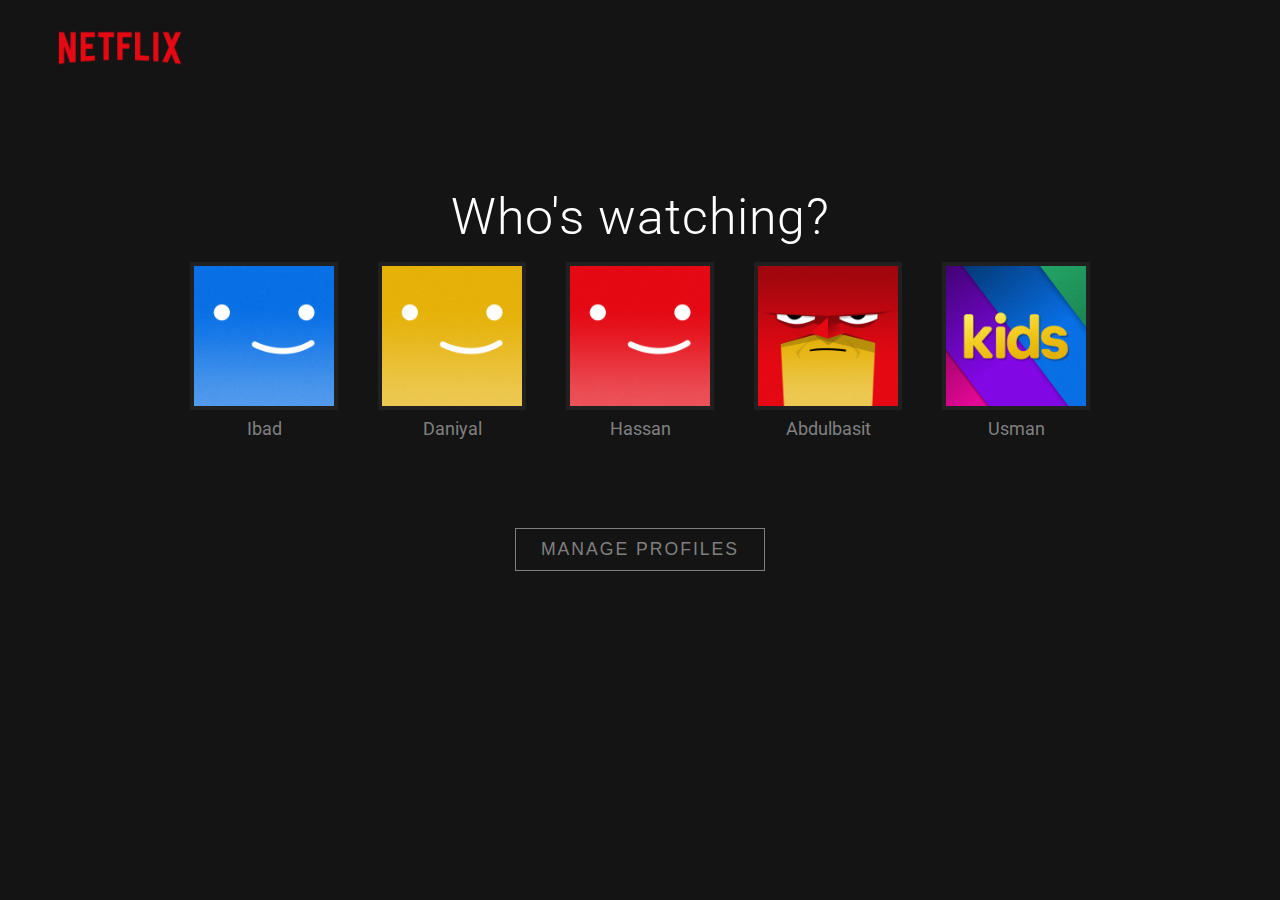
<file: index.html>
<html>
  <head>
    <title>SASS PROJECT 2</title>
    <link rel="stylesheet" href="style.css" />
    <link
      href="https://fonts.googleapis.com/css?family=Roboto"
      rel="stylesheet"
    />
  </head>
  <body>
    <a href="JavaScript:Void(0);"
      ><img src="images/logo.png" id="logoPicture" alt=""
    /></a>
    <div class="container">
      <h1>Who's watching?</h1>
      <div>
        <a href="user/user.html"><img src="images/piac1.png" alt=""/></a>
        <p>Ibad</p>
      </div>
      <div>
        <a href="user/user.html"><img src="images/pic2.png" alt=""/></a>
        <p>Daniyal</p>
      </div>
      <div>
        <a href="user/user.html"><img src="images/pic3.png" alt=""/></a>
        <p>Hassan</p>
      </div>
      <div>
        <a href="user/user.html"><img src="images/pic4.png" alt=""/></a>
        <p>Abdulbasit</p>
      </div>
      <div>
        <a href="user/user.html"><img src="images/pic5.png" alt=""/></a>
        <p>Usman</p>
      </div>
    </div>
    <div id="manageProfile">
      <button>MANAGE PROFILES</button>
    </div>
  </body>
</html>
</file>
<file: style.css>
html,
body,
div,
span,
applet,
object,
iframe,
h1,
h2,
h3,
h4,
h5,
h6,
p,
blockquote,
pre,
a,
abbr,
acronym,
address,
big,
cite,
code,
del,
dfn,
em,
img,
ins,
kbd,
q,
s,
samp,
small,
strike,
strong,
sub,
sup,
tt,
var,
b,
u,
i,
center,
dl,
dt,
dd,
ol,
ul,
li,
fieldset,
form,
label,
legend,
table,
caption,
tbody,
tfoot,
thead,
tr,
th,
td,
article,
aside,
canvas,
details,
embed,
figure,
figcaption,
footer,
header,
hgroup,
menu,
nav,
output,
ruby,
section,
summary,
time,
mark,
audio,
video {
  margin: 0;
  padding: 0;
  border: 0;
  font-size: 100%;
  font: inherit;
  vertical-align: baseline; }

/* make sure to set some focus styles for accessibility */
:focus {
  outline: 0; }

/* HTML5 display-role reset for older browsers */
article,
aside,
details,
figcaption,
figure,
footer,
header,
hgroup,
menu,
nav,
section {
  display: block; }

body {
  line-height: 1; }

ol,
ul {
  list-style: none; }

blockquote,
q {
  quotes: none; }

blockquote:before,
blockquote:after,
q:before,
q:after {
  content: "";
  content: none; }

table {
  border-collapse: collapse;
  border-spacing: 0; }

input[type="search"]::-webkit-search-cancel-button,
input[type="search"]::-webkit-search-decoration,
input[type="search"]::-webkit-search-results-button,
input[type="search"]::-webkit-search-results-decoration {
  -webkit-appearance: none;
  -moz-appearance: none; }

input[type="search"] {
  -webkit-appearance: none;
  -moz-appearance: none;
  -webkit-box-sizing: content-box;
  -moz-box-sizing: content-box;
  box-sizing: content-box; }

textarea {
  overflow: auto;
  vertical-align: top;
  resize: vertical; }

/**
 * Correct `inline-block` display not defined in IE 6/7/8/9 and Firefox 3.
 */
audio,
canvas,
video {
  display: inline-block;
  *display: inline;
  *zoom: 1;
  max-width: 100%; }

/**
 * Prevent modern browsers from displaying `audio` without controls.
 * Remove excess height in iOS 5 devices.
 */
audio:not([controls]) {
  display: none;
  height: 0; }

/**
 * Address styling not present in IE 7/8/9, Firefox 3, and Safari 4.
 * Known issue: no IE 6 support.
 */
[hidden] {
  display: none; }

/**
 * 1. Correct text resizing oddly in IE 6/7 when body `font-size` is set using
 *    `em` units.
 * 2. Prevent iOS text size adjust after orientation change, without disabling
 *    user zoom.
 */
html {
  font-size: 100%;
  /* 1 */
  -webkit-text-size-adjust: 100%;
  /* 2 */
  -ms-text-size-adjust: 100%;
  /* 2 */ }

/**
 * Address `outline` inconsistency between Chrome and other browsers.
 */
a:focus {
  outline: thin dotted; }

/**
 * Improve readability when focused and also mouse hovered in all browsers.
 */
a:active,
a:hover {
  outline: 0; }

/**
 * 1. Remove border when inside `a` element in IE 6/7/8/9 and Firefox 3.
 * 2. Improve image quality when scaled in IE 7.
 */
img {
  border: 0;
  /* 1 */
  -ms-interpolation-mode: bicubic;
  /* 2 */ }

/**
 * Address margin not present in IE 6/7/8/9, Safari 5, and Opera 11.
 */
figure {
  margin: 0; }

/**
 * Correct margin displayed oddly in IE 6/7.
 */
form {
  margin: 0; }

/**
 * Define consistent border, margin, and padding.
 */
fieldset {
  border: 1px solid #c0c0c0;
  margin: 0 2px;
  padding: 0.35em 0.625em 0.75em; }

/**
 * 1. Correct color not being inherited in IE 6/7/8/9.
 * 2. Correct text not wrapping in Firefox 3.
 * 3. Correct alignment displayed oddly in IE 6/7.
 */
legend {
  border: 0;
  /* 1 */
  padding: 0;
  white-space: normal;
  /* 2 */
  *margin-left: -7px;
  /* 3 */ }

/**
 * 1. Correct font size not being inherited in all browsers.
 * 2. Address margins set differently in IE 6/7, Firefox 3+, Safari 5,
 *    and Chrome.
 * 3. Improve appearance and consistency in all browsers.
 */
button,
input,
select,
textarea {
  font-size: 100%;
  /* 1 */
  margin: 0;
  /* 2 */
  vertical-align: baseline;
  /* 3 */
  *vertical-align: middle;
  /* 3 */ }

/**
 * Address Firefox 3+ setting `line-height` on `input` using `!important` in
 * the UA stylesheet.
 */
button,
input {
  line-height: normal; }

/**
 * Address inconsistent `text-transform` inheritance for `button` and `select`.
 * All other form control elements do not inherit `text-transform` values.
 * Correct `button` style inheritance in Chrome, Safari 5+, and IE 6+.
 * Correct `select` style inheritance in Firefox 4+ and Opera.
 */
button,
select {
  text-transform: none; }

/**
 * 1. Avoid the WebKit bug in Android 4.0.* where (2) destroys native `audio`
 *    and `video` controls.
 * 2. Correct inability to style clickable `input` types in iOS.
 * 3. Improve usability and consistency of cursor style between image-type
 *    `input` and others.
 * 4. Remove inner spacing in IE 7 without affecting normal text inputs.
 *    Known issue: inner spacing remains in IE 6.
 */
button,
html input[type="button"],
input[type="reset"],
input[type="submit"] {
  -webkit-appearance: button;
  /* 2 */
  cursor: pointer;
  /* 3 */
  *overflow: visible;
  /* 4 */ }

/**
 * Re-set default cursor for disabled elements.
 */
button[disabled],
html input[disabled] {
  cursor: default; }

/**
 * 1. Address box sizing set to content-box in IE 8/9.
 * 2. Remove excess padding in IE 8/9.
 * 3. Remove excess padding in IE 7.
 *    Known issue: excess padding remains in IE 6.
 */
input[type="checkbox"],
input[type="radio"] {
  box-sizing: border-box;
  /* 1 */
  padding: 0;
  /* 2 */
  *height: 13px;
  /* 3 */
  *width: 13px;
  /* 3 */ }

/**
 * 1. Address `appearance` set to `searchfield` in Safari 5 and Chrome.
 * 2. Address `box-sizing` set to `border-box` in Safari 5 and Chrome
 *    (include `-moz` to future-proof).
 */
input[type="search"] {
  -webkit-appearance: textfield;
  /* 1 */
  -moz-box-sizing: content-box;
  -webkit-box-sizing: content-box;
  /* 2 */
  box-sizing: content-box; }

/**
 * Remove inner padding and search cancel button in Safari 5 and Chrome
 * on OS X.
 */
input[type="search"]::-webkit-search-cancel-button,
input[type="search"]::-webkit-search-decoration {
  -webkit-appearance: none; }

/**
 * Remove inner padding and border in Firefox 3+.
 */
button::-moz-focus-inner,
input::-moz-focus-inner {
  border: 0;
  padding: 0; }

/**
 * 1. Remove default vertical scrollbar in IE 6/7/8/9.
 * 2. Improve readability and alignment in all browsers.
 */
textarea {
  overflow: auto;
  /* 1 */
  vertical-align: top;
  /* 2 */ }

/**
 * Remove most spacing between table cells.
 */
table {
  border-collapse: collapse;
  border-spacing: 0; }

html,
button,
input,
select,
textarea {
  color: #222; }

::-moz-selection {
  background: #b3d4fc;
  text-shadow: none; }

::selection {
  background: #b3d4fc;
  text-shadow: none; }

img {
  vertical-align: middle; }

fieldset {
  border: 0;
  margin: 0;
  padding: 0; }

textarea {
  resize: vertical; }

.chromeframe {
  margin: 0.2em 0;
  background: #ccc;
  color: #000;
  padding: 0.2em 0; }

body {
  background: #141414; }

#logoPicture {
  width: 150px;
  height: 82px;
  margin: 5px 45px; }

.container {
  margin-top: 350px;
  display: flex;
  flex-wrap: wrap;
  justify-content: center;
  color: grey;
  font-family: "Roboto", sans-serif;
  text-align: center; }
  .container h1 {
    color: white;
    font-size: 80px;
    font-weight: 300;
    width: 100%;
    letter-spacing: 1px; }
  .container > div {
    margin: 60px 20px; }
    .container > div > a > img {
      height: 200px;
      width: 200px;
      border: 4px rgba(51, 51, 51, 0.4) solid; }
      .container > div > a > img:hover {
        border: 4px white solid; }
    .container > div > p {
      margin-top: 7%;
      font-size: 22px; }

#manageProfile {
  display: flex;
  justify-content: center; }
  #manageProfile > button {
    background: #141414;
    padding: 20px 45px;
    margin-top: 100px;
    font-weight: 100;
    font-size: 2em;
    letter-spacing: 2px;
    color: grey;
    border: 1px grey solid; }
    #manageProfile > button:hover {
      border: 1px white solid;
      color: white; }

@media screen and (max-width: 1690px) {
  .container {
    margin-top: 100px; }
    .container h1 {
      font-size: 50px; }
    .container > div {
      margin: 20px; }
      .container > div > a > img {
        height: 140px;
        width: 140px; }
      .container > div > p {
        margin-top: 7%;
        font-size: 18px; }

  #manageProfile button {
    padding: 10px 25px;
    margin-top: 70px;
    font-size: 1.1em; } }
@media screen and (max-width: 1024px) {
  .container {
    margin-top: 20px; }
    .container h1 {
      font-size: 20px; }
    .container > div {
      margin: 10px; }
      .container > div > a > img {
        height: 100px;
        width: 100px; }

  #manageProfile button {
    padding: 5px 10px;
    margin-top: 0px;
    font-size: 1em; } }
@media screen and (max-width: 500px) {
  .container h1 {
    font-size: 40px; }
  .container > div {
    margin: 20px; }
    .container > div > a > img {
      height: 100px;
      width: 100px; } }

/*# sourceMappingURL=style.css.map */
</file>
